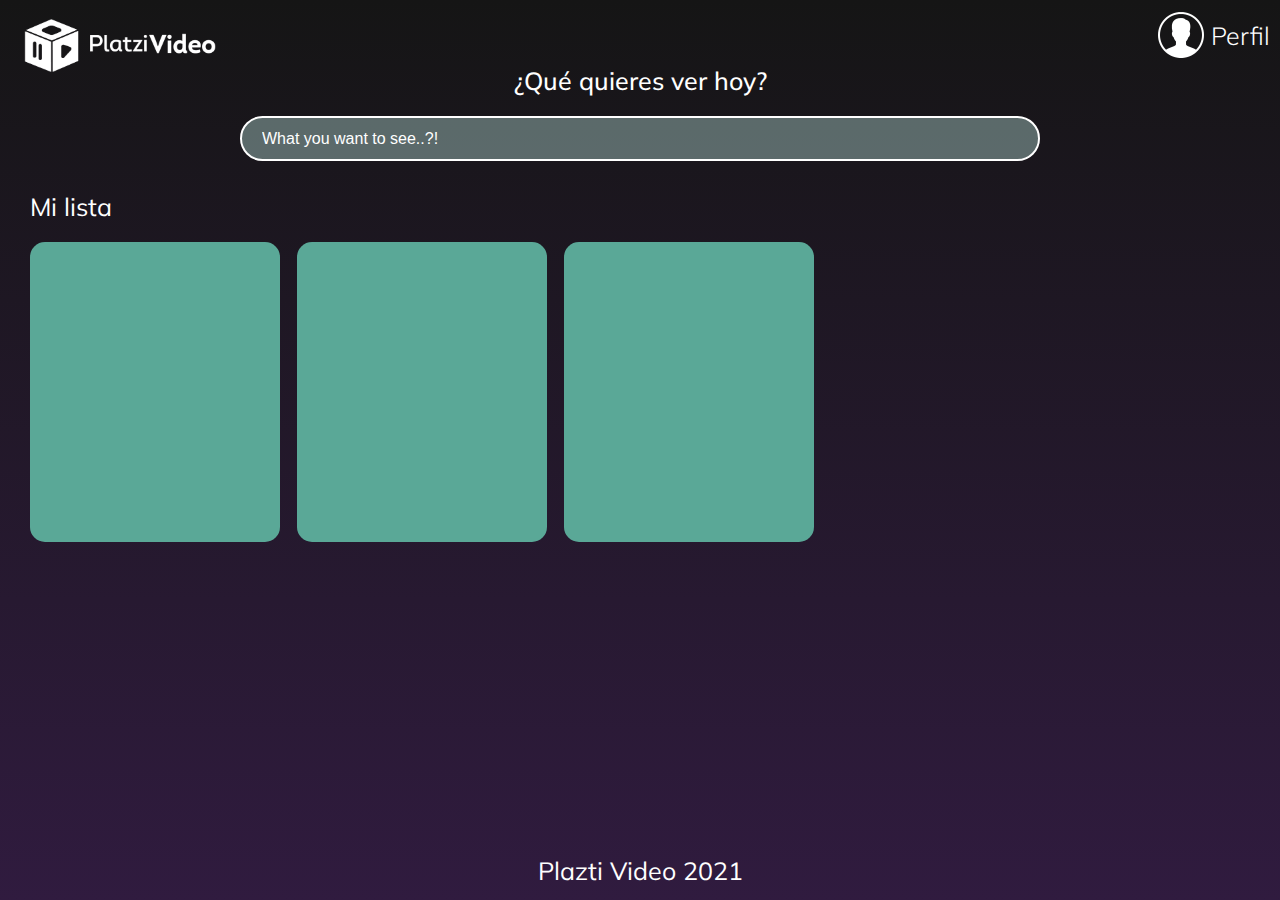
<file: Assets/html/index.html>
<html lang="en">
<head>
    <meta charset="UTF-8">
    <meta http-equiv="X-UA-Compatible" content="IE=edge">
    <link rel="preconnect" href="https://fonts.googleapis.com">
    <link rel="preconnect" href="https://fonts.gstatic.com" crossorigin>
    <link href="https://fonts.googleapis.com/css2?family=Mulish&display=swap" rel="stylesheet">
    <meta name="viewport" content="width=device-width, initial-scale=1.0">
    <link rel="stylesheet" href="../css/style.css">
    <title>Platzi Video</title>
</head>
<body>
    <header class="header-container">
        <section>
            <figure class="figure__header-container">
                <img src="../Sources/img/logo-platzi-video-BW2.png" alt="logo-platzi">
            </figure>
        </section>
        <section>
                <div class="header__menu">
                    <div class="header__menu-profile">
                        <img src="../Sources/img/user-icon.png" alt="user_icon">
                        <span>Perfil</span>
                    </div>
                    <nav class="header__nav">
                        <ul class="ul__nav-item">
                            <li><a href="">Account Settings</a></li>
                            <li><a href="">Log out</a></li>
                        </ul>
                    </nav>
                </div>
        </section>
    </header>
    <main class="main__container">
        <section class="main__span">
            <span>¿Qué quieres ver hoy?</span>
        </section>
        <section class="main__input">
            <input type="text" placeholder="What you want to see..?!">
        </section>

        <section class="carousel">
            <span> Mi lista</span>
            <div class="carousel__container">
                <div class="carousel__item">     
                </div>
                <div class="carousel__item">     
                </div>
                <div class="carousel__item">     
                </div>
            </div>
        </section>
    </main>
    <footer id="footer">
        <span>Plazti Video 2021</span>
    </footer>
</body>
</html>
</file>
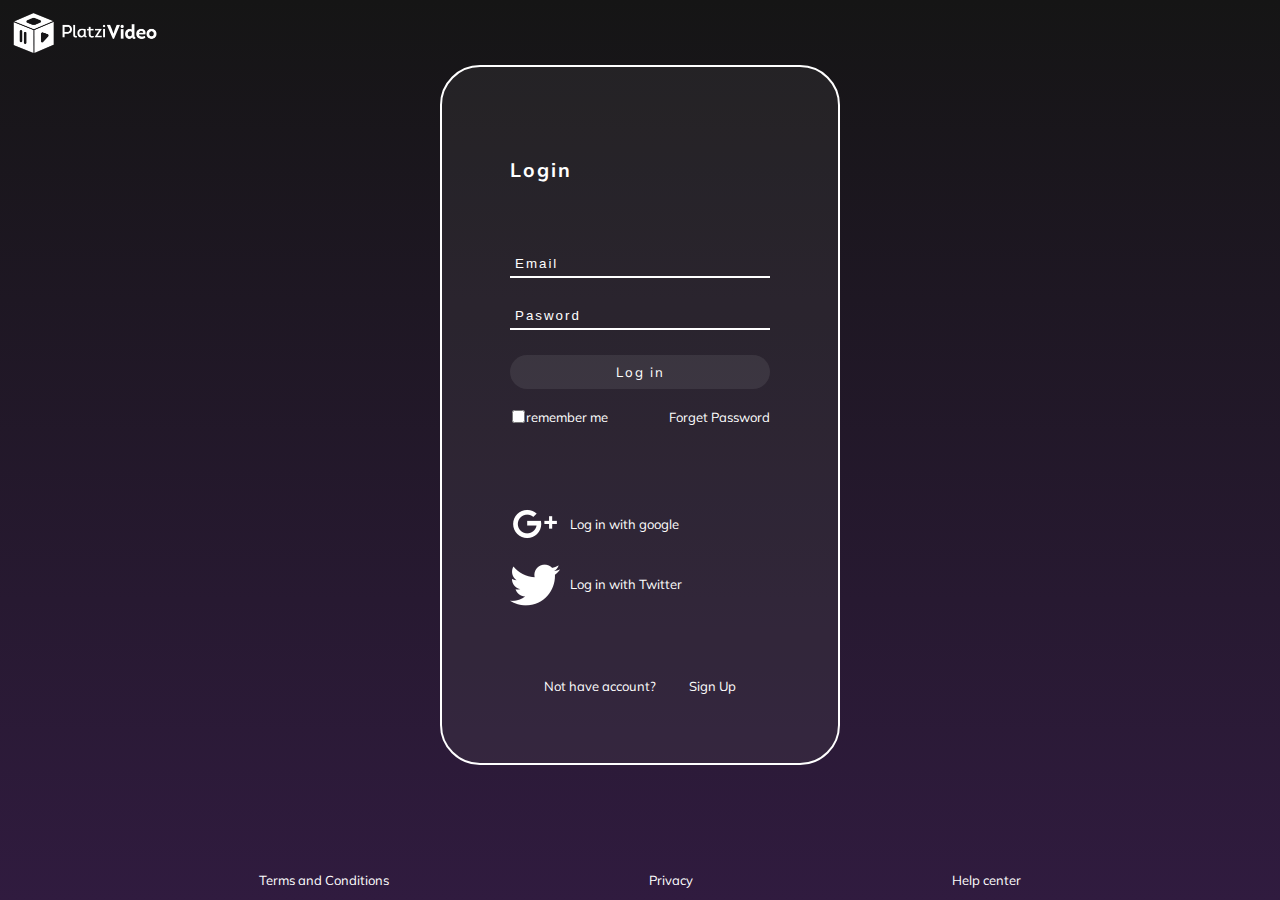
<file: Assets/html/login.html>
<html lang="en">
<head>
    <meta charset="UTF-8">
    <meta http-equiv="X-UA-Compatible" content="IE=edge">
    <meta name="viewport" content="width=device-width, initial-scale=1.0">
    <link rel="preconnect" href="https://fonts.googleapis.com">
    <link rel="preconnect" href="https://fonts.gstatic.com" crossorigin>
    <link href="https://fonts.googleapis.com/css2?family=Mulish&display=swap" rel="stylesheet">
    <link rel="stylesheet" href="../css/login.css">
    <title>Login</title>
</head>
<body>
    <header>
        <section>
            <figure class="figure__header-container">
                <img src="../Sources/img/logo-platzi-video-BW2.png" alt="logo-platzi">
            </figure>
        </section>
    </header>

    <main class="container"> 
        <section class="main__container">
            <h2>Login</h2>
            <form class="main-form">
                <input class="input" type="text" placeholder="Email">
                <input class="input" type="password" placeholder="Pasword">
                <button class="button">Log in</button>
                <div class="form__container-remember" >
                    <label>
                        <input type="checkbox">
                        <span>remember me</span>
                    </label>
                    <a href="/">Forget Password</a>
                </div>
            </form>
            <section class="social__media-container">
                <div class="social_media-item">
                    <img  class="google" src="../Sources/img/icons8-google-plus-50.png" alt="Google">
                    <span>Log in with google</span> 
                </div>
                <div  class="social_media-item">
                    <img class="twitter" src="../Sources/img/icons8-twitter-50.png" alt="Twitter">
                    <span>Log in with Twitter</span> 
                </div> 
            </section>
            <p> Not have account? <a href="">Sign Up</a></p>
        </section>
    </main>
    <footer>
        <a href="">Terms and Conditions</a>
        <a href="">Privacy</a>
        <a href="">Help center</a>
    </footer>
</body>
</html>
</file>
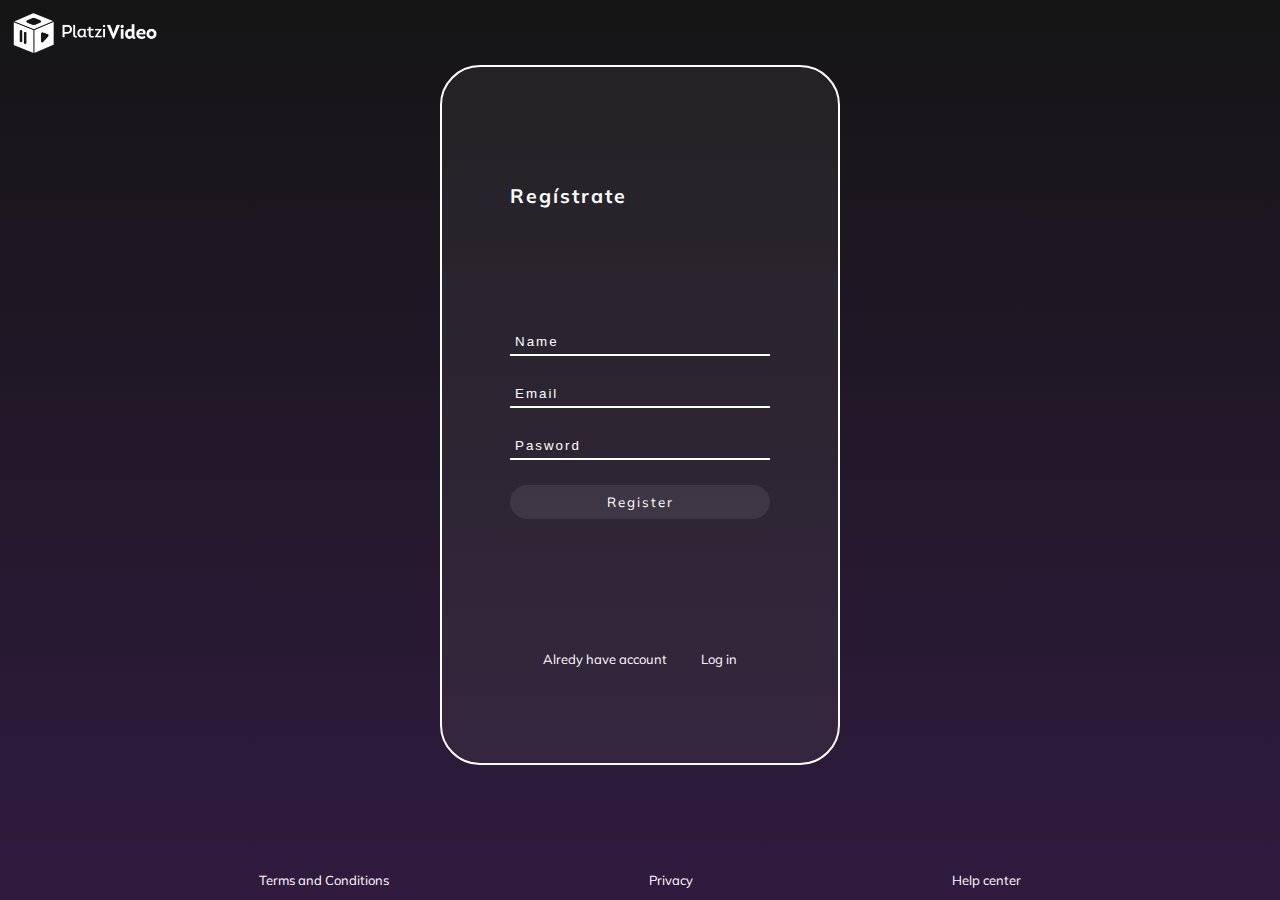
<file: Assets/html/Register.html>
<html lang="en">
<head>
    <meta charset="UTF-8">
    <meta http-equiv="X-UA-Compatible" content="IE=edge">
    <meta name="viewport" content="width=device-width, initial-scale=1.0">
    <link rel="preconnect" href="https://fonts.googleapis.com">
    <link rel="preconnect" href="https://fonts.gstatic.com" crossorigin>
    <link href="https://fonts.googleapis.com/css2?family=Mulish&display=swap" rel="stylesheet">
    <link rel="stylesheet" href="../css/login.css">
    <title>Register</title>
</head>
<body>
    <header>
        <section>
            <figure class="figure__header-container">
                <img src="../Sources/img/logo-platzi-video-BW2.png" alt="logo-platzi">
            </figure>
        </section>
    </header>

    <main class="container"> 
        <section class="main__container">
            <h2>Regístrate</h2>
            <form class="main-form">
                <input class="input" type="text" placeholder="Name">
                <input class="input" type="email" placeholder="Email">
                <input class="input" type="password" placeholder="Pasword">
                <button class="button">Register</button>
            </form>
            <p> Alredy have account<a href="">Log in</a></p>
        </section>
    </main>
    <footer>
        <a href="">Terms and Conditions</a>
        <a href="">Privacy</a>
        <a href="">Help center</a>
    </footer>
</body>
</html>
</file>
<file: Assets/css/style.css>
* {
	box-sizing: border-box;
	padding: 0;
	margin: 0;
}

html {
	font-size: 62.5%;
}

a {
	text-decoration: none;
	color: white;
	font-size: 1.5rem;
}

span {
	color: white;
}

a:hover {
	text-decoration: underline;
}

li {
	list-style: none;
	text-align: right;
}

body {
	font-size: 2.5rem;
	background: linear-gradient(#151515, #301B3F);
	font-family: 'Mulish', sans-serif;
}

header {
	display: flex;
	justify-content: space-between;
	width: 100%;
	height: 6.5rem;
	padding: 1rem;
}

.header__menu-profile {
	display: flex;
	justify-content: flex-end;
	align-items: center;

}

.header__menu-profile span {
	font-weight: 300;
	margin-left: 0.5rem;
}

.header__menu ul{
	display: none; 
}

.header__menu:hover ul, ul:hover {
	display: block;
}


.figure__header-container img {
	margin-left: 1rem;
	margin-top: 0.5rem;
	width: 20rem;
}


main{
	width: 100%;
	height: 80vh;
}

.main__span {
	display: flex;
	align-content: center;
	justify-content: center;
	margin-bottom: 2rem;
}

.main__span span {
	font-weight: 500;
	
}

.main__input{
	display: flex;
	align-content: center;
	justify-content: center;
}


.main__input input{
	width: 80rem;
	height: 4.5rem;
	outline: none;
	border-radius: 5rem;
	padding-left: 2rem;
	font-size: 1.6rem;
	background-color: rgba(157, 190, 185, 0.5);
	border: solid 0.2rem white;
	color:white;
	
}

.main__input input::placeholder {
	color: white;
}


.carousel {
	width: 100%;
	padding: 3rem;
	position: relative;
	
}



.carousel__container{
	white-space: nowrap;
	margin: 2rem 0rem;
	padding-bottom: 1rem;
	overflow: scroll;
}

.carousel__item {
	display: inline-block;
	width: 25rem;
	height: 30rem;
	border-radius: 1.5rem;
	background-color: #5AA897;
	margin-right: 1rem;
	cursor: pointer;
	transition: 520ms all;
	transform-origin: center left ;
}

.carousel__item:hover ~ .carousel__item {
	transform: translate3d(10rem,0,0,);

}

.carousel__container:hover .carousel__item{
	opacity: 0.3;
}

.carousel__container:hover .carousel__item:hover {
	transform: scale(1.5);
	opacity: 1;
}

footer {
	text-align: center;
	position: absolute;
	bottom: 0;
	width: 100%;
	height: 6rem;
	padding: 1.5rem;
}
</file>
<file: Assets/css/login.css>
* {
    box-sizing: border-box;
    padding: 0;
    margin: 0;
}
html {
    font-size: 62.5%;
    color: white;
   
}

a {
    color: white;
    text-decoration: none;
}

a:hover {
    color: orange;
    text-decoration: underline;
}


body {
    font-size: 1.3rem;
    background: linear-gradient(#151515, #301B3F);
    font-family: 'Mulish', sans-serif;
}

header {
	display: flex;
	justify-content: space-between;
	width: 100%;
	height: 6.5rem;
	padding: 1rem;
}

.figure__header-container img {
	width: 15rem;
}

main {
    display: flex;
    align-items: center;
    justify-content: center;
    flex-direction: column;
    padding: 0rem 3rem;
    min-height: 75vh;
}

.main__container {
    display: flex;
    justify-content: space-around;
    flex-direction: column;
    border: white solid 0.2rem;
    border-radius: 4rem;
    width: 40rem;
    min-height: 70rem;
    padding: 6rem 6.8rem 4rem;
    background-color: rgba(88, 88, 88, 0.2);

}

.main__container > p {
    display: flex;
    justify-content: space-evenly;
}

.title_not-found {
    font-size: 40rem;
}

main h2 {
    color: white;
    margin-bottom: 1rem;
    letter-spacing: 0.2rem;
}

.main-form {
    display: flex;
    flex-direction: column;
}

.form__container-remember {
    display: flex;
    justify-content: space-between;
    margin-bottom: 1.5rem;
}

.form__container-remember label {
    display: flex;
    width: 10rem;
    align-items: center;
    justify-content: space-evenly;
}


.social__media-container > div {
    display: flex;
    align-items: center;
    margin-bottom: 1rem;

}

.social_media-item span {
    margin-left: 1rem;

}

.input {
    background-color: transparent;
    border-top: 0;
    border-right: 0;
    border-left: 0;
    border-bottom: solid white 0.2rem;
    margin-bottom: 2.5rem;
    padding: 0.5rem;
    color: white;
    outline: none;
    letter-spacing: 0.2rem;
} 

.input::placeholder {
    color: white;
    
}


.button {
    background-color: rgba(209, 209, 209, 0.1);
    border: none;
    color: white;
    border-radius: 2.4rem;
    height: 3.4rem;
    margin-bottom: 2rem;
    font-family: 'Mulish', sans-serif;
    letter-spacing: 0.2rem;
} 

footer {
    display: flex;
    align-items: center;
    justify-content: space-evenly;
    align-content: center;
    width: 100%;
    height: 4rem;
    position: absolute;
    bottom: 0;

}

@media only screen and (max-width: 60rem) {

    .main__container {
        width: 100%;
        background-color: transparent;
        border: none;
        padding: 0;
    
    }

    footer {
        
        align-items: flex-start;
        flex-direction: column;
    }
}
</file>
